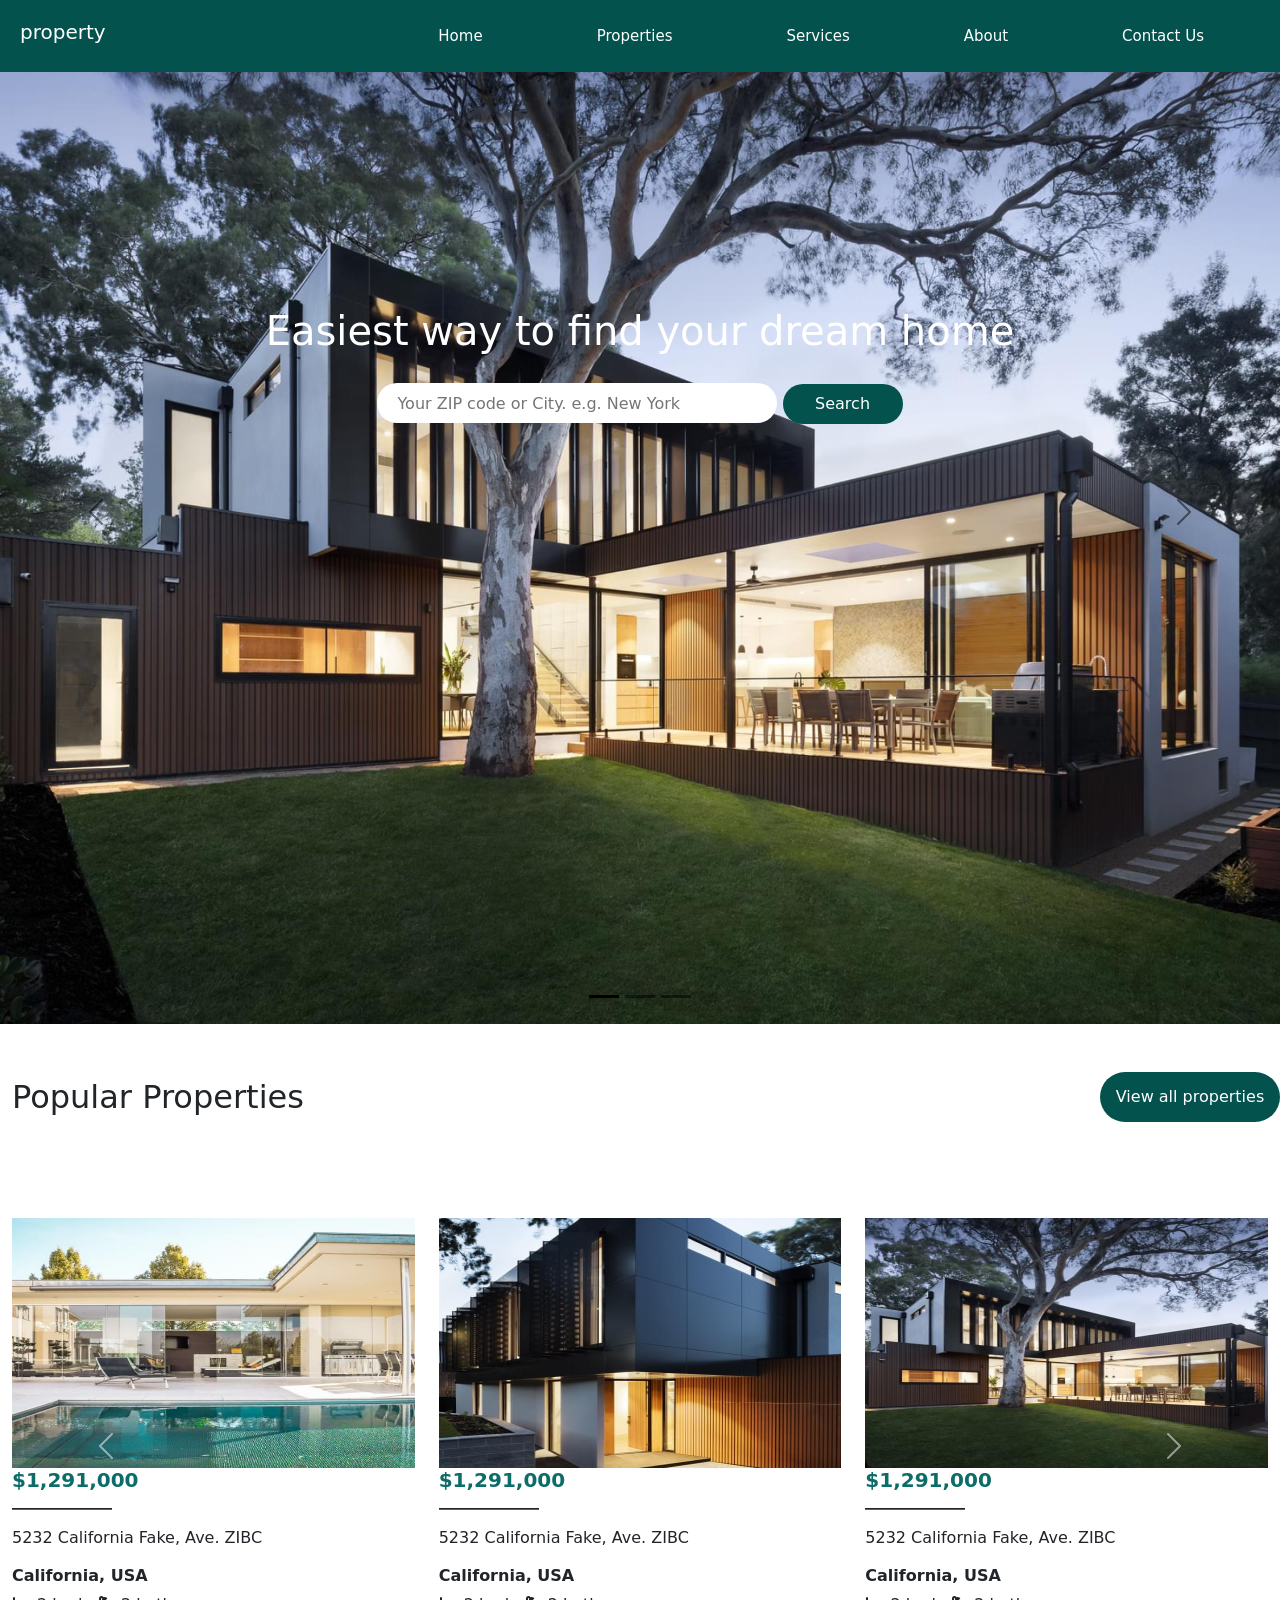
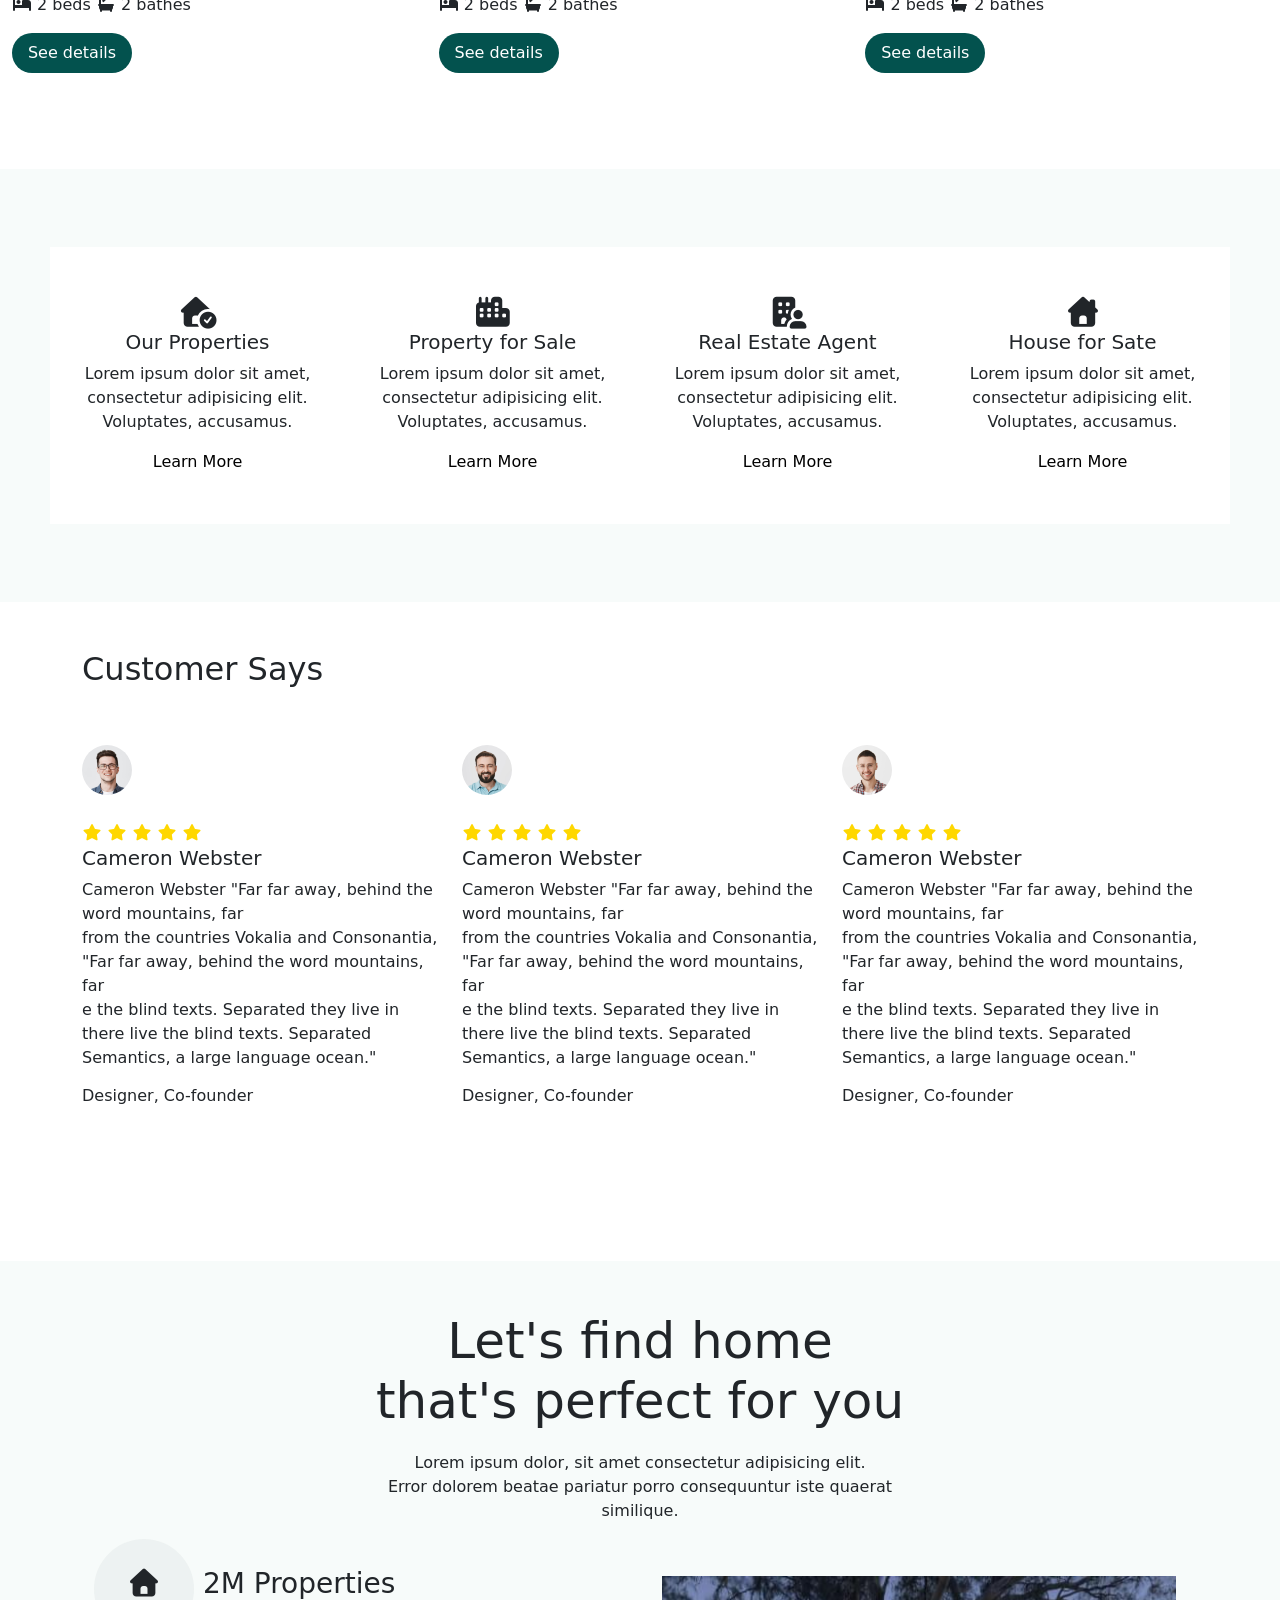
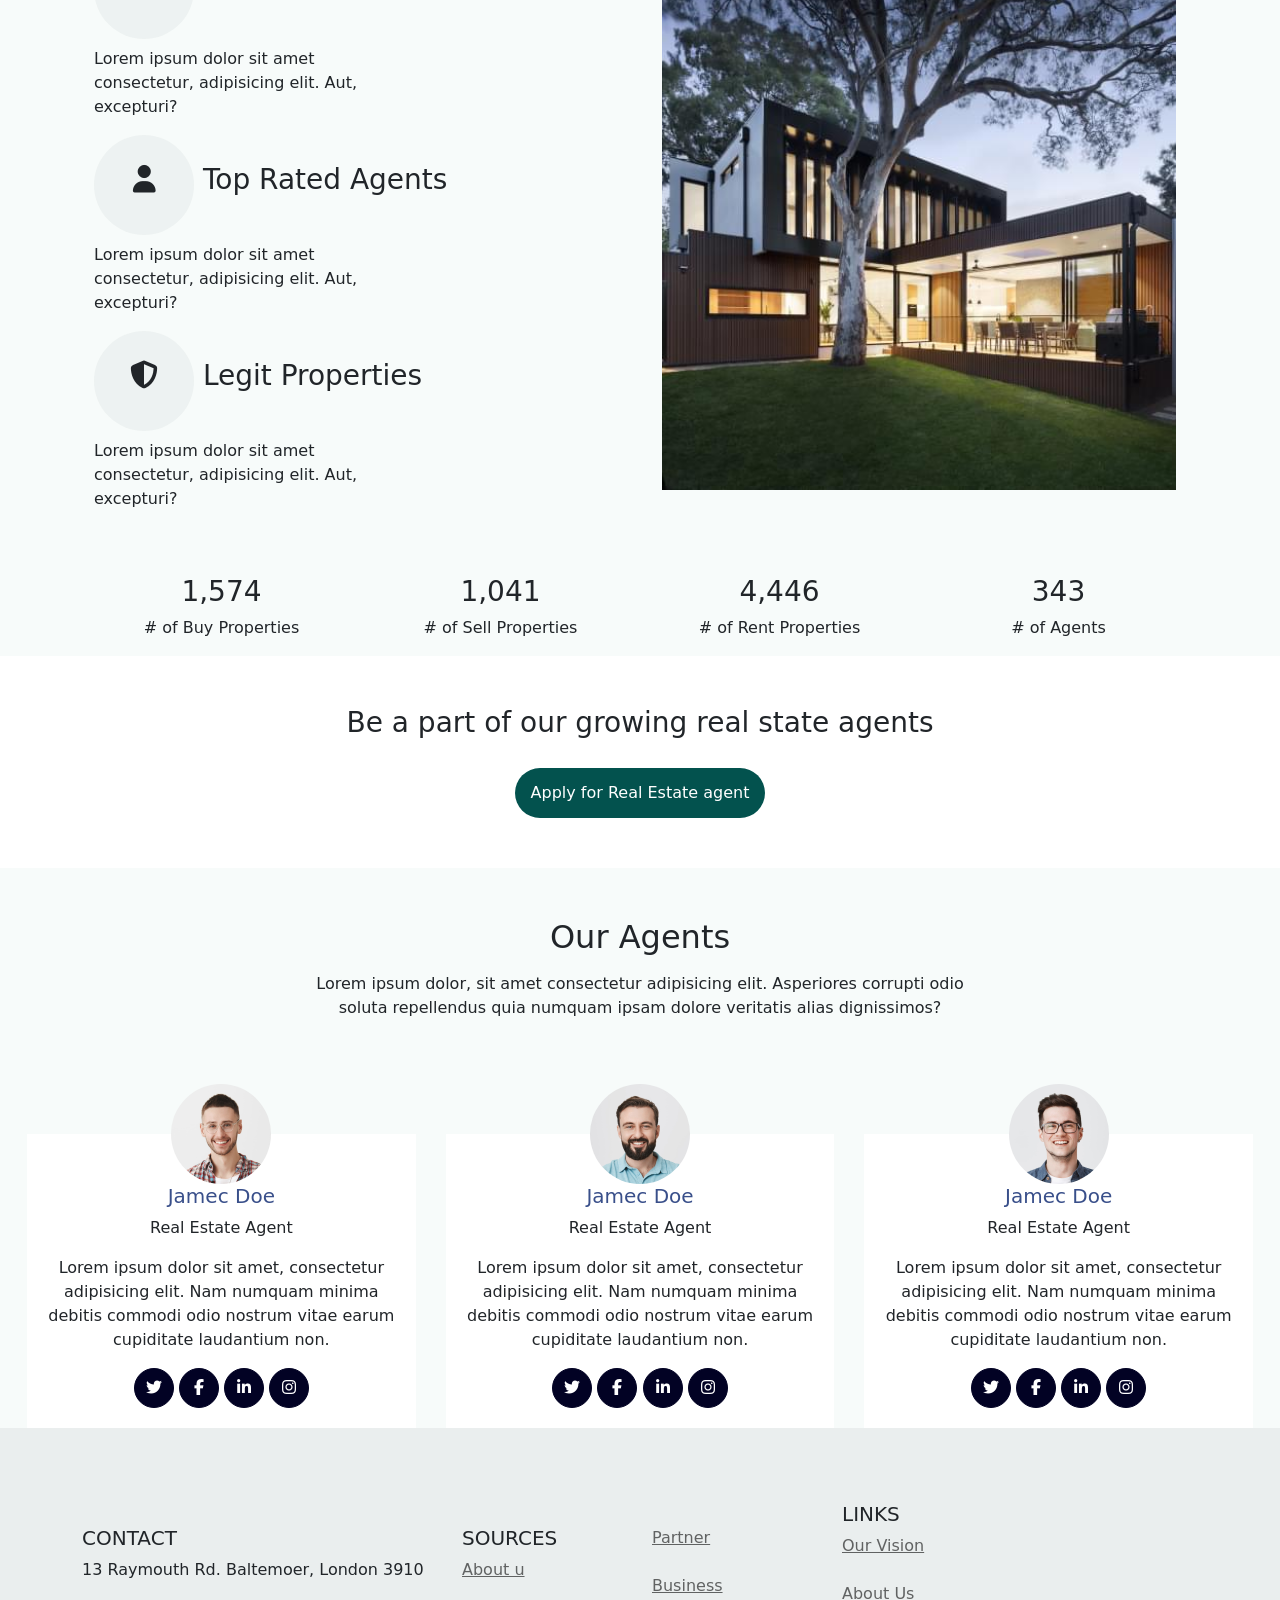
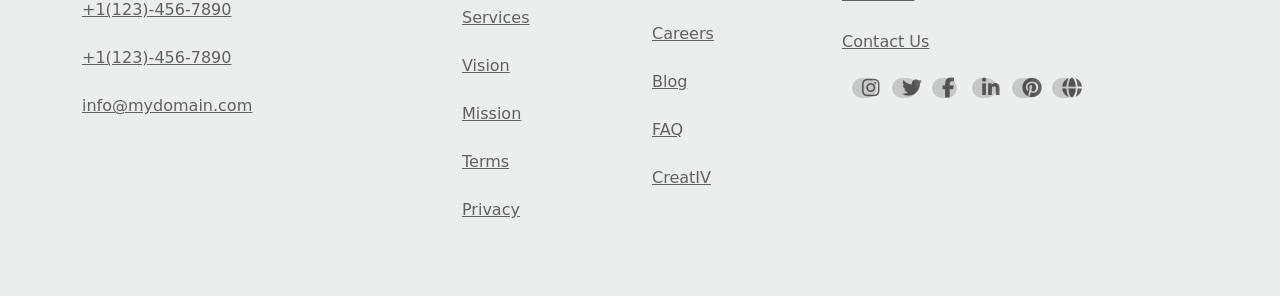
<file: index.html>
<!DOCTYPE html>
<html lang="en">
<head>
<meta charset="UTF-8">
<meta name="viewport" content="width=device-width, initial-scale=1.0">
<title>property</title>
<link href="https://unpkg.com/aos@next/dist/aos.css" rel="stylesheet">
<link rel="stylesheet" href="css/all.css">
<link rel="stylesheet" href="css/bootstrap.css">
<link rel="stylesheet" href="css/style.css">
</head>
<body>


<main>

<header>

   <nav class="navbar navbar-expand-lg fixed-top" >
          
           <h1 class="navbar-brand ">property</h1>

           <button class="navbar-toggler "
           type="button"
           data-bs-toggle="collapse"
           data-bs-target="#navbarnav">
          <span class="navbar-toggler-icon"></span></button>

           <div class="collapse navbar-collapse justify-content-end" id="navbarnav">
             <ul class="navbar-nav">
                <li class="nav-item me-5"><a class="nav-link" href="index.html">Home</a></li>
                <li class="nav-item me-5"><a class="nav-link" href="">Properties</a></li>
                <li class="nav-item me-5"><a class="nav-link" href="">Services</a></li>
                <li class="nav-item me-5"><a class="nav-link" href="about.html">About</a></li>
                <li class="nav-item me-5 "><a class="nav-link" href="contect.html">Contact Us</a></li>
            </ul>
           </div>
        </nav>


    

       
        
       <!-- start slider header home section -->

         
   

        <div class="slider-header">

            <div id="carouselExampleDark" class="carousel carousel-dark slide">
                <div class="carousel-indicators">
                    <button type="button" data-bs-target="#carouselExampleDark" data-bs-slide-to="0" class="active" aria-current="true" aria-label="Slide 1"></button>
                    <button type="button" data-bs-target="#carouselExampleDark" data-bs-slide-to="1" aria-label="Slide 2"></button>
                    <button type="button" data-bs-target="#carouselExampleDark" data-bs-slide-to="2" aria-label="Slide 3"></button>
                </div>
                <div class="carousel-inner">
                    <div class="carousel-item active">
                        <img src="img/hero_bg_3.jpg" class="d-block w-100" alt="...">
                    </div>
                    <div class="carousel-item">
                        <img src="img/hero_bg_2.jpg" class="d-block w-100" alt="...">
                    </div>
                    <div class="carousel-item">
                        <img src="img/hero_bg_1.jpg" class="d-block w-100" alt="...">
                    </div>
                </div>
                <button class="carousel-control-prev" type="button" data-bs-target="#carouselExampleDark" data-bs-slide="prev">
                    <span class="carousel-control-prev-icon" aria-hidden="true"></span>
                    <span class="visually-hidden">Previous</span>
                </button>
                <button class="carousel-control-next" type="button" data-bs-target="#carouselExampleDark" data-bs-slide="next">
                    <span class="carousel-control-next-icon" aria-hidden="true"></span>
                    <span class="visually-hidden">Next</span>
                </button>
            </div>
       <!-- end slider header home section -->

        

        <!-- start text box slider header home section -->
             
             <div class="text-box">
            <h1>Easiest way to find your dream home</h1>
            <input type="text" placeholder="Your ZIP code or City. e.g. New York">
            <button>Search</button>
            </div>

        <!-- end text box slider header home section -->
</div>

</header>






















  <!-- start slider cards section -->

  
  <section class="slider-cards container-fluid">
      
      <div class="text-box-slider-cards row align-items-center justify-content-between">
          <h2 class=" col-6 mb-5 mt-5">Popular Properties</h2>
          <button class=" col-2 mb-5 mt-5">View all properties</button>
      </div>

      
      <div id="carouselExample" class=" carousel slide py-5" data-bs-ride="carousel">
          <div class="carousel-inner">
              <div class="carousel-item active">
                  <div class="row g-4">
                      <div class=" col-md-4 ">
                          <img src="img/img_5.jpg" class="d-block w-100" alt="...">
                          <h5>$1,291,000</h5>
                          <hr>
                          <p>5232 California Fake, Ave. ZIBC</p>
                          <h6>California, USA</h6>
                          <p><i class="fa-solid fa-bed"></i> 2 beds <i class="fa-solid fa-bath"></i> 2 bathes</p>
                          <button class="btn btn-primary">See details</button>
                      </div>
                      <div class=" col-md-4 ">
                          <img src="img/img_7.jpg" class="d-block w-100" alt="...">
                          <h5>$1,291,000</h5>
                          <hr>
                          <p>5232 California Fake, Ave. ZIBC</p>
                          <h6>California, USA</h6>
                          <p><i class="fa-solid fa-bed"></i> 2 beds <i class="fa-solid fa-bath"></i> 2 bathes</p>
                          <button class="btn btn-primary">See details</button>
                      </div>
                      <div class=" col-md-4">
                          <img src="img/img_1.jpg" class="d-block w-100" alt="...">
                          <h5>$1,291,000</h5>
                          <hr>
                          <p>5232 California Fake, Ave. ZIBC</p>
                          <h6>California, USA</h6>
                          <p><i class="fa-solid fa-bed"></i> 2 beds <i class="fa-solid fa-bath"></i> 2 bathes</p>
                          <button class="btn btn-primary">See details</button>
                      </div>
                  </div>
              </div>
              <div class="carousel-item">
                  <div class="row g-4">
                      <div class=" col-md-4 ">
                          <img src="img/img_5.jpg" class="d-block w-100" alt="...">
                          <h5>$1,291,000</h5>
                          <hr>
                          <p>5232 California Fake, Ave. ZIBC</p>
                          <h6>California, USA</h6>
                          <p><i class="fa-solid fa-bed"></i> 2 beds <i class="fa-solid fa-bath"></i> 2 bathes</p>
                          <button class="btn btn-primary">See details</button>
                      </div>
                      <div class=" col-md-4 ">
                          <img src="img/img_7.jpg" class="d-block w-100" alt="...">
                          <h5>$1,291,000</h5>
                          <hr>
                          <p>5232 California Fake, Ave. ZIBC</p>
                          <h6>California, USA</h6>
                          <p><i class="fa-solid fa-bed"></i> 2 beds <i class="fa-solid fa-bath"></i> 2 bathes</p>
                          <button class="btn btn-primary">See details</button>
                      </div>
                      <div class=" col-md-4 ">
                          <img src="img/img_1.jpg" class="d-block w-100" alt="...">
                          <h5>$1,291,000</h5>
                          <hr>
                          <p>5232 California Fake, Ave. ZIBC</p>
                          <h6>California, USA</h6>
                          <p><i class="fa-solid fa-bed"></i> 2 beds <i class="fa-solid fa-bath"></i> 2 bathes</p>
                          <button class="btn btn-primary">See details</button>
                      </div>
                  </div>
              </div>
          </div>
          <button class="carousel-control-prev" type="button" data-bs-target="#carouselExample" data-bs-slide="prev">
              <span class="carousel-control-prev-icon" aria-hidden="true"></span>
              <span class="visually-hidden">Previous</span>
          </button>
          <button class="carousel-control-next" type="button" data-bs-target="#carouselExample" data-bs-slide="next">
              <span class="carousel-control-next-icon" aria-hidden="true"></span>
              <span class="visually-hidden">Next</span>
          </button>
      </div>
  </section>
  <!-- end slider cards section -->



















<!-- start about home section -->

<section class=" about-home-section mt-5">
  
    <div class="container-fluid">
  

<div  class="row justify-content-between textes-about">


  <div class=" col-md-6 col-lg-3 my-5">
   <i class="fa-solid fa-house-circle-check"></i>
   <h5>Our Properties</h5>
   <p>
   Lorem ipsum dolor sit amet,
  consectetur adipisicing elit.
  Voluptates, accusamus.</p>
   <a href="">Learn More</a>
  </div>


   <div class=" col-md-6 col-lg-3 my-5">
   <i class="fa-solid fa-city"></i>
   <h5> Property for Sale</h5>
   <p>
  Lorem ipsum dolor sit amet,
  consectetur adipisicing elit.
  Voluptates, accusamus.
   </p>
   <a href="">Learn More</a>
  </div>

  <div class=" col-md-6 col-lg-3 my-5">
    <i class="fa-solid fa-building-user"></i>
   <h5> Real Estate Agent</h5>
   <p>
  Lorem ipsum dolor sit amet,
  consectetur adipisicing elit.
  Voluptates, accusamus.
   </p>
   <a href="">Learn More</a>
  </div>

  <div class="col-md-6 col-lg-3 my-5">
    <i class="fa-solid fa-house-chimney"></i>
   <h5> House for Sate</h5>
   <p>
  Lorem ipsum dolor sit amet,
  consectetur adipisicing elit.
  Voluptates, accusamus.
   </p>
   <a href="">Learn More</a>
  </div>


</div>


</div>
 



</section>

<!-- start about home section -->





<!-- start customer sayes home section -->

<section class="container customer-says ">

      
<div class="adress-customer-sayes row align-items-center ">
    <h2 class="mt-5">Customer Says</h2>
</div>

<div id="carouselExample2" class="imgs carousel slide py-5" data-bs-ride="carousel">
    <div class="carousel-inner">

        <div class="carousel-item active">
            <div class="row g-4">

                <div class=" col-md-6 col-lg-4 ">
                    <img src="img/person_3-min.jpg"  alt="...">
                    <div>
                        <i class="fa-solid fa-star"></i> <i class="fa-solid fa-star"></i> <i class="fa-solid fa-star"></i> <i class="fa-solid fa-star"></i> <i class="fa-solid fa-star"></i>
                    </div>
                    <h5>Cameron Webster</h5>
                    <p>Cameron Webster
                        "Far far away, behind the word mountains, far <br>
                        from the countries Vokalia and Consonantia, <br>
                        "Far far away, behind the word mountains, far <br>
                        e the blind texts. Separated they live in <br>
                        there live the blind texts. Separated <br>
                        Semantics, a large language ocean."</p>
                    <h6>Designer, Co-founder</h6>
                </div>

                <div class="col-md-6 col-lg-4 ">
                    <img src="img/person_2-min.jpg" alt="...">
                    <div>
                        <i class="fa-solid fa-star"></i> <i class="fa-solid fa-star"></i> <i class="fa-solid fa-star"></i> <i class="fa-solid fa-star"></i> <i class="fa-solid fa-star"></i>
                    </div>
                    <h5>Cameron Webster</h5>
                    <p>Cameron Webster
                        "Far far away, behind the word mountains, far <br>
                        from the countries Vokalia and Consonantia, <br>
                        "Far far away, behind the word mountains, far <br>
                        e the blind texts. Separated they live in <br>
                        there live the blind texts. Separated <br>
                        Semantics, a large language ocean."</p>
                    <h6>Designer, Co-founder</h6>
                </div>

                <div class="col-md-6 col-lg-4 ">
                    <img src="img/person_1-min.jpg"  alt="...">
                    <div>
                        <i class="fa-solid fa-star"></i> <i class="fa-solid fa-star"></i> <i class="fa-solid fa-star"></i> <i class="fa-solid fa-star"></i> <i class="fa-solid fa-star"></i>
                    </div>
                    <h5>Cameron Webster</h5>
                    <p>Cameron Webster
                        "Far far away, behind the word mountains, far <br>
                        from the countries Vokalia and Consonantia, <br>
                        "Far far away, behind the word mountains, far <br>
                        e the blind texts. Separated they live in <br>
                        there live the blind texts. Separated <br>
                        Semantics, a large language ocean."</p>
                    <h6>Designer, Co-founder</h6>
                </div>
            </div>
        </div>

                <div class="carousel-item">
                   <div class="row g-4">

                <div class="col-md-6 col-lg-4 ">
                    <img src="img/person_5-min.jpg" alt="...">
                    <div>
                        <i class="fa-solid fa-star"></i> <i class="fa-solid fa-star"></i> <i class="fa-solid fa-star"></i> <i class="fa-solid fa-star"></i> <i class="fa-solid fa-star"></i>
                    </div>
                    <h5>Cameron Webster</h5>
                    <p>Cameron Webster
                        "Far far away, behind the word mountains, far <br>
                        from the countries Vokalia and Consonantia, <br>
                        "Far far away, behind the word mountains, far <br>
                        e the blind texts. Separated they live in <br>
                        there live the blind texts. Separated <br>
                        Semantics, a large language ocean."</p>
                    <h6>Designer, Co-founder</h6>
                </div>

                <div class="col-md-6 col-lg-4 ">
                    <img src="img/person_6-min.jpg"  alt="...">
                    <div>
                        <i class="fa-solid fa-star"></i> <i class="fa-solid fa-star"></i> <i class="fa-solid fa-star"></i> <i class="fa-solid fa-star"></i> <i class="fa-solid fa-star"></i>
                    </div>
                    <h5>Cameron Webster</h5>
                    <p>Cameron Webster
                        "Far far away, behind the word mountains, far <br>
                        from the countries Vokalia and Consonantia, <br>
                        "Far far away, behind the word mountains, far <br>
                        e the blind texts. Separated they live in <br>
                        there live the blind texts. Separated <br>
                        Semantics, a large language ocean."</p>
                    <h6>Designer, Co-founder</h6>
                </div>

                <div class=" col-md-6 col-lg-4 ">
                    <img src="img/person_4-min.jpg"  alt="...">
                    <div>
                        <i class="fa-solid fa-star"></i> <i class="fa-solid fa-star"></i> <i class="fa-solid fa-star"></i> <i class="fa-solid fa-star"></i> <i class="fa-solid fa-star"></i>
                    </div>
                    <h5>Cameron Webster</h5>
                    <p>Cameron Webster
                        "Far far away, behind the word mountains, far <br>
                        from the countries Vokalia and Consonantia, <br>
                        "Far far away, behind the word mountains, far <br>
                        e the blind texts. Separated they live in <br>
                        there live the blind texts. Separated <br>
                        Semantics, a large language ocean."</p>
                    <h6>Designer, Co-founder</h6>
                </div>

            </div>
        </div>

    </div>

    <button class="carousel-control-prev" type="button" data-bs-target="#carouselExample2" data-bs-slide="prev">
        <span class="carousel-control-prev-icon" aria-hidden="true"></span>
        <span class="visually-hidden">Previous</span>
    </button>
    <button class="carousel-control-next" type="button" data-bs-target="#carouselExample2" data-bs-slide="next">
        <span class="carousel-control-next-icon" aria-hidden="true"></span>
        <span class="visually-hidden">Next</span>
    </button>
</div>

</section>

<!-- end customer sayes home section -->




































<section class="section3">




  <div class="adress">
    <h1>Let's find home <br> that's perfect for you</h1>
<p>Lorem ipsum dolor, sit amet consectetur adipisicing elit. <br>Error dolorem beatae pariatur porro consequuntur iste quaerat <br>similique.</p>
  </div>





  <div class="container">

    <div class="text row align-items-center justify-content-center mx-auto">
    
      <div class="col-12  col-lg-6">
      
<div >
  
  <h3><i class="fa-solid fa-house"></i> 2M Properties</h3>
<p>
Lorem ipsum dolor sit amet <br>consectetur, adipisicing elit. Aut, <br> excepturi?</p></div>

<div>
<h3><i class="fa-solid fa-user"></i> Top Rated Agents</h3>
<p>
Lorem ipsum dolor sit amet <br>consectetur, adipisicing elit. Aut, <br>excepturi?</p>
</div>

<div>
<h3><i class="fa-solid fa-shield-halved"></i> Legit Properties</h3>
<p>
Lorem ipsum dolor sit amet <br>consectetur, adipisicing elit. Aut, <br> excepturi?</p>
</div>
    </div>



    <div class="col-12  col-lg-6">
    <img src="img/img_1.jpg" alt="">
    </div>

  </div>
    


  <div class="numbers container-fluid">
  <div class="row mt-5 text-center">
    <div class="col-12 col-lg-3">
      <h1 class="fs-3 counter" data-target="3298">0</h1>
      <p># of Buy Properties</p>
    </div>

    <div class="col-12 col-lg-3">
      <h1 class="fs-3 counter" data-target="2181">0</h1>
      <p># of Sell Properties</p>
    </div>

    <div class="col-12 col-lg-3">
      <h1 class="fs-3 counter" data-target="9316">0</h1>
      <p># of Rent Properties</p>
    </div>

    <div class="col-12 col-lg-3">
      <h1 class="fs-3 counter" data-target="719">0</h1>
      <p># of Agents</p>
    </div>
  </div>
</div>


 </div>

</section>





































<section class="section4">


  <div>
    <h1 class="fs-3">Be a part of our growing real state agents</h1>
      <button >Apply for Real Estate agent</button>
  </div>





  
</section>





























<section class="section5 container-fluid">

  <div class="Agents-adress ">
    <h1 class="fs-2 mb-3">Our Agents</h1>
    <p>Lorem ipsum dolor, sit amet consectetur adipisicing elit. Asperiores corrupti odio <br>  soluta repellendus quia numquam ipsam dolore veritatis alias dignissimos?</p>
  </div>


   <div class="Agents row justify-content-center mt-5 g-0"> 

  <div class="col-12 col-lg">
   <img src="img/person_1-min.jpg" alt="">
   <div class="lorem">
    <h1>Jamec Doe</h1>
    <p>Real Estate Agent</p>
    <p>Lorem ipsum dolor sit amet, consectetur adipisicing elit. Nam numquam minima debitis commodi odio nostrum vitae earum cupiditate laudantium non.</p>
     <span><i class="fa-brands fa-twitter"></i>
    <i class="fa-brands fa-facebook-f"></i>
  <i class="fa-brands fa-linkedin-in"></i>
<i class="fa-brands fa-instagram"></i></span>
   </div>
  </div>

  <div class="col-12 col-lg">
   <img src="img/person_2-min.jpg" alt="">

   <div class="lorem">
    <h1>Jamec Doe</h1>
    <p>Real Estate Agent</p>
    <p>Lorem ipsum dolor sit amet, consectetur adipisicing elit. Nam numquam minima debitis commodi odio nostrum vitae earum cupiditate laudantium non.</p>
         <span><i class="fa-brands fa-twitter"></i>
    <i class="fa-brands fa-facebook-f"></i>
  <i class="fa-brands fa-linkedin-in"></i>
<i class="fa-brands fa-instagram"></i></span>
   </div>
  </div>

  <div class="col-12 col-lg">
   <img src="img/person_3-min.jpg" alt="">
   <div class="lorem">
    <h1>Jamec Doe</h1>
    <p>Real Estate Agent</p>
    <p>Lorem ipsum dolor sit amet, consectetur adipisicing elit. Nam numquam minima debitis commodi odio nostrum vitae earum cupiditate laudantium non.</p>
        <span><i class="fa-brands fa-twitter"></i>
    <i class="fa-brands fa-facebook-f"></i>
  <i class="fa-brands fa-linkedin-in"></i>
<i class="fa-brands fa-instagram"></i></span>
  </div>
  </div>


  </div>







</section>











<footer>
  
<div class="container">
<div class="row mt-4">
<div class=" col-lg-4 my-4">
<h5>CONTACT</h5>
<p>13 Raymouth Rd. Baltemoer, London 3910</p>
<a href="">+1(123)-456-7890</a><br><br>
<a href="">+1(123)-456-7890</a><br> <br>
<a href="">info@mydomain.com</a>
</div>


<div class=" col-lg-2 my-4">
<h5>SOURCES</h5>
<a href="">About u</a><br> <br>
<a href="">Services</a><br> <br>
<a href="">Vision</a><br> <br>
<a href="">Mission</a><br> <br>
<a href="">Terms</a><br> <br>
<a href="">Privacy</a>
</div>


<div class=" col-lg-2 my-4">
<a href="">Partner</a> <br> <br>
<a href="">Business</a> <br> <br>
<a href="">Careers</a> <br> <br>
<a href="">Blog</a> <br> <br>
<a href="">FAQ</a> <br> <br>
<a href="">CreatIV</a> 
</div>



<div class="col-12 col-lg-4">
<h5>LINKS</h5>
<a href="">Our Vision</a><br> <br>
<a href="">About Us</a><br> <br>
<a href="">Contact Us</a> <br> <br>
  <span class="align-content-between">
   <a href=""> <i class="fa-brands fa-instagram"></i></a>
    <a href=""><i class="fa-brands fa-twitter"></i></a>
    <a href=""><i class="fa-brands fa-facebook-f"></i></a>
    <a href=""><i class="fa-brands fa-linkedin-in"></i></a>
    <a href=""><i class="fa-brands fa-pinterest"></i></a>
    <a href=""><i class="fa-solid fa-globe"></i></a>
</span>
</div>







</div>

</div>









</footer>
    </main>








        


        <script src="js/scripte.js"></script>
        <script src="js/bootstrap.bundle.js"></script>
</body>

</html>
</file>
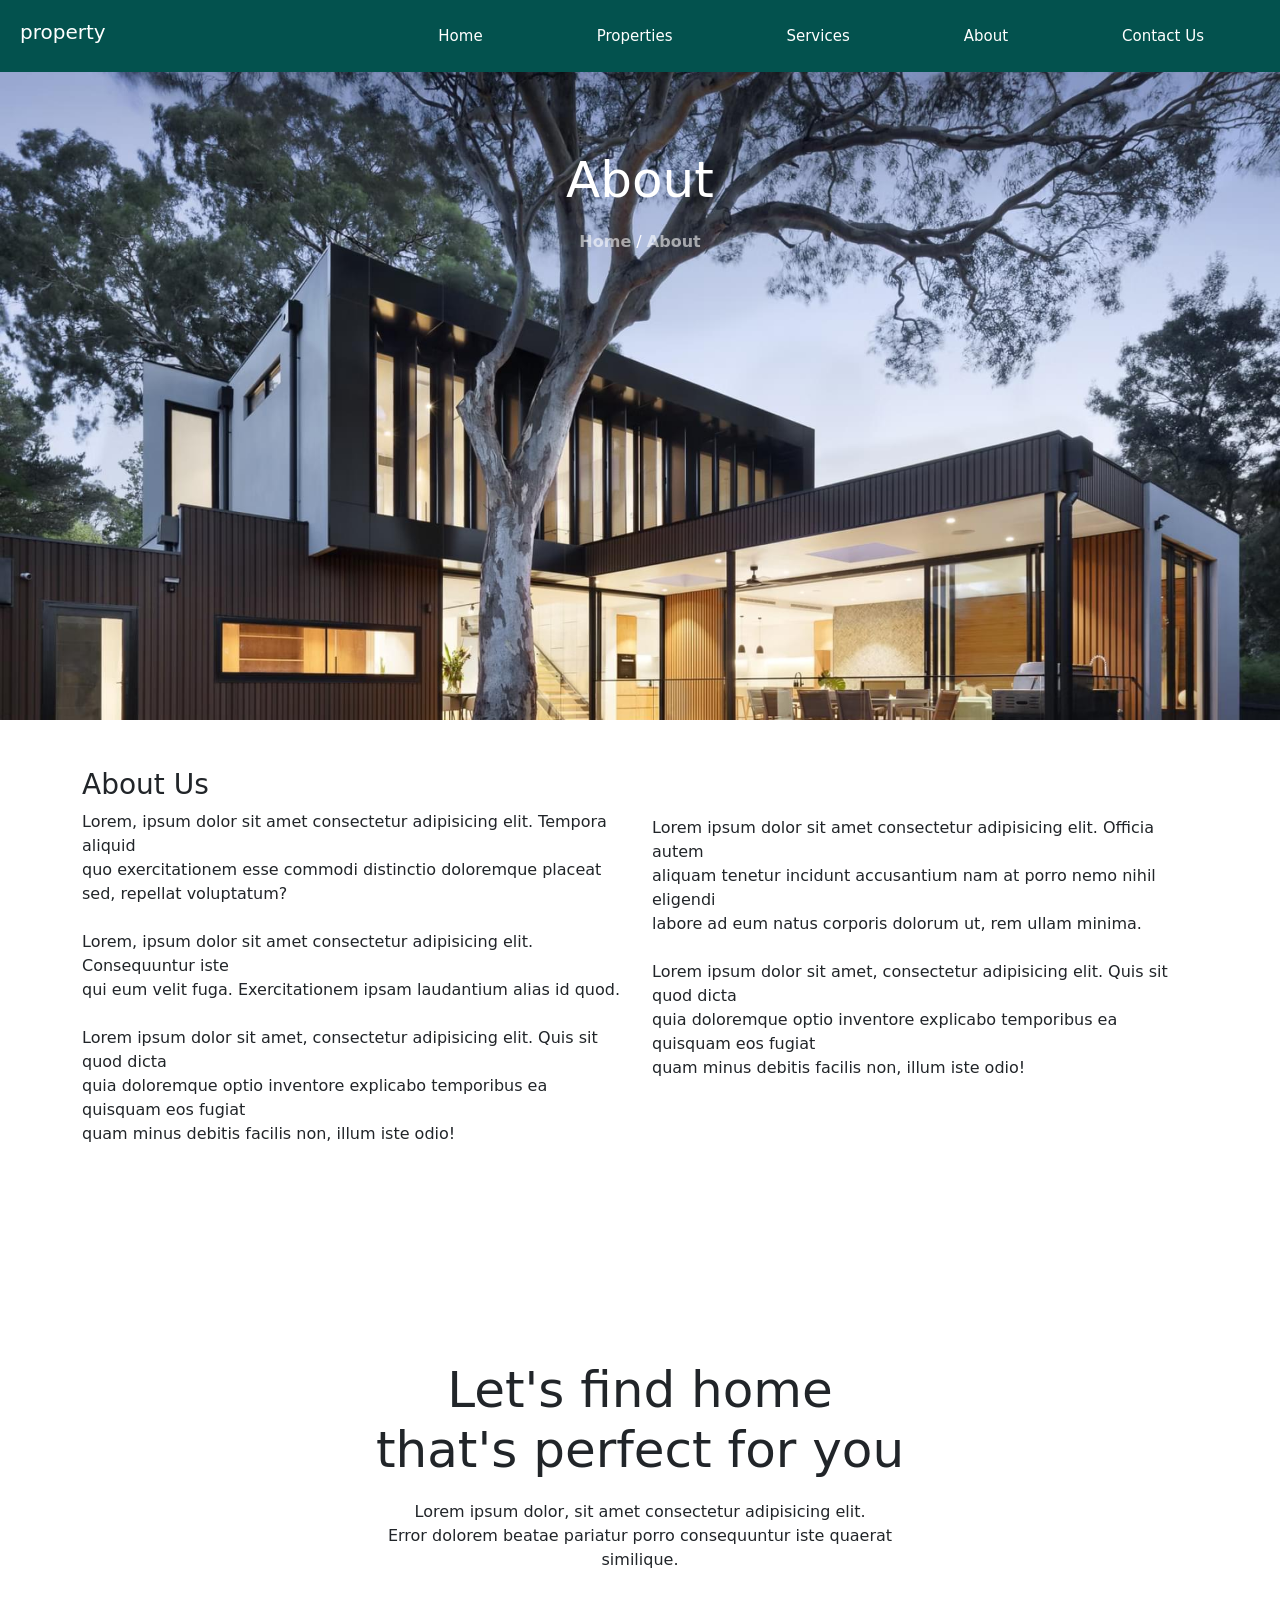
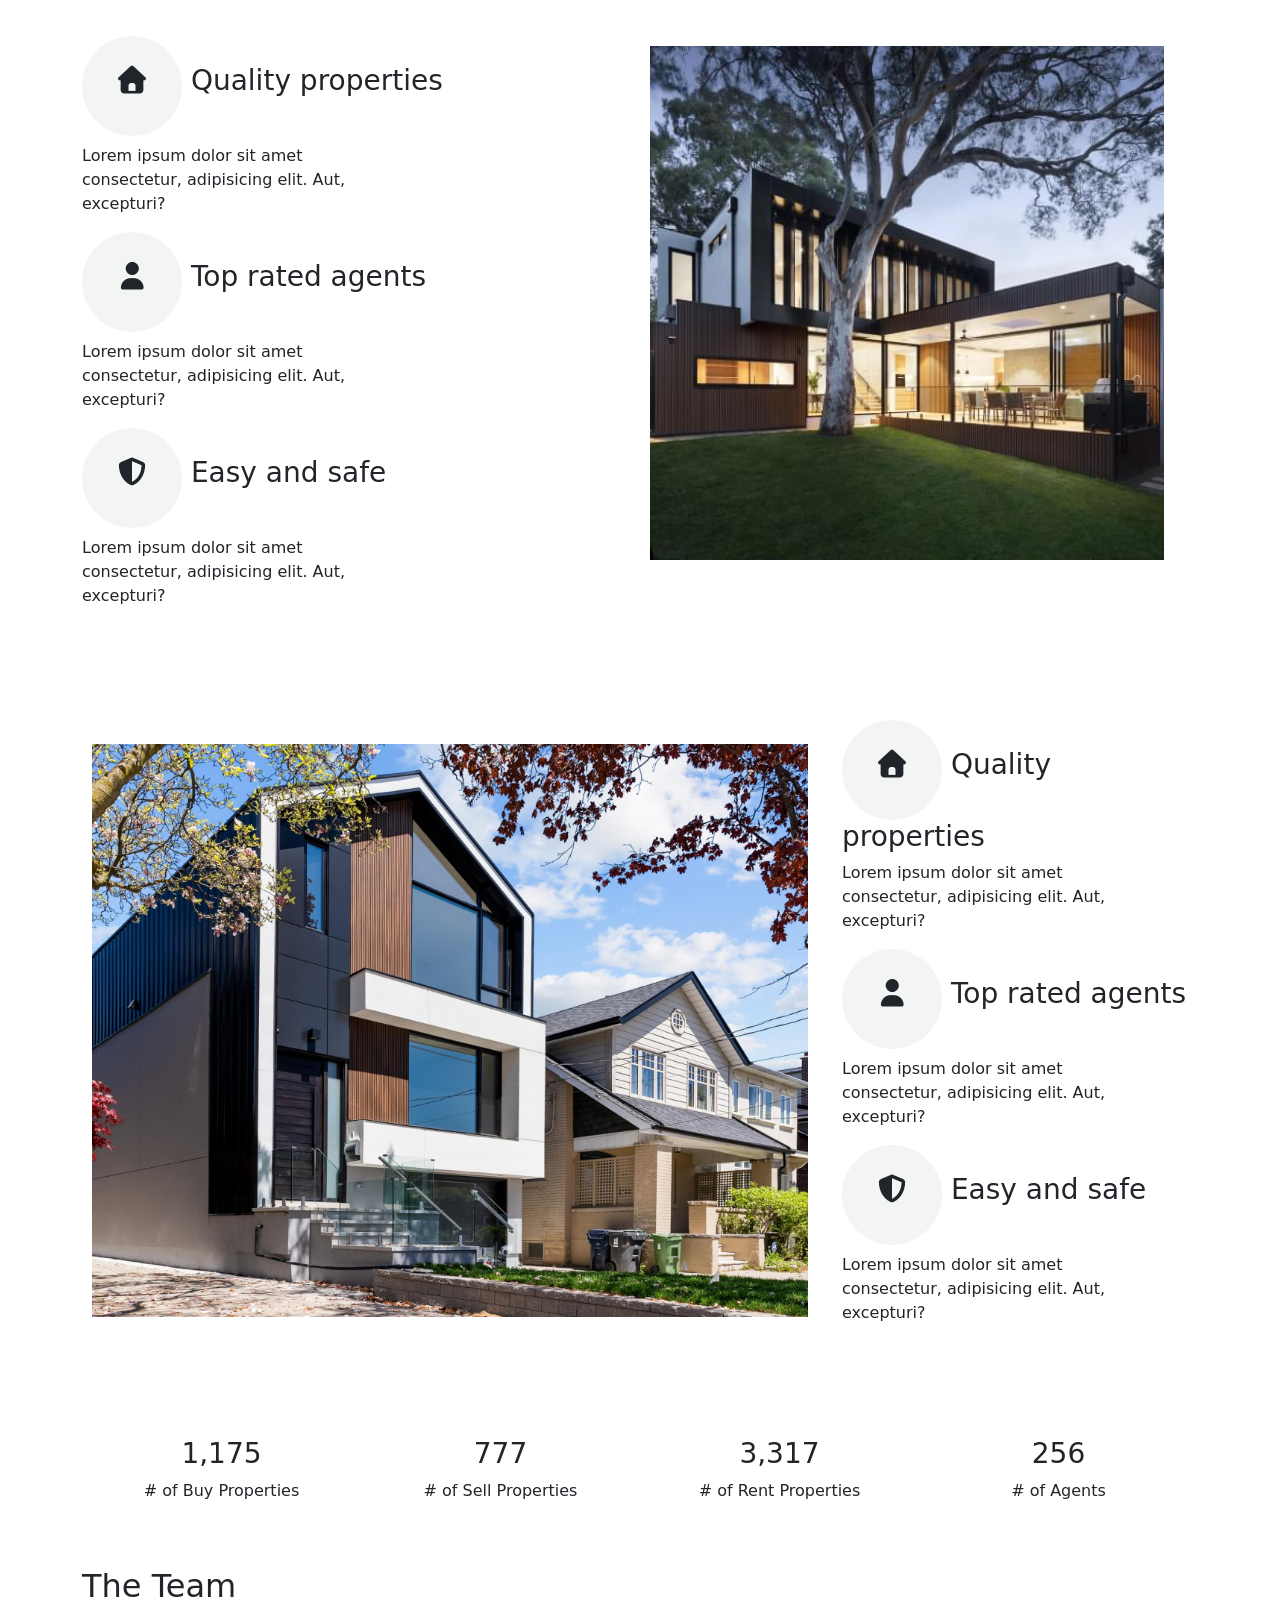
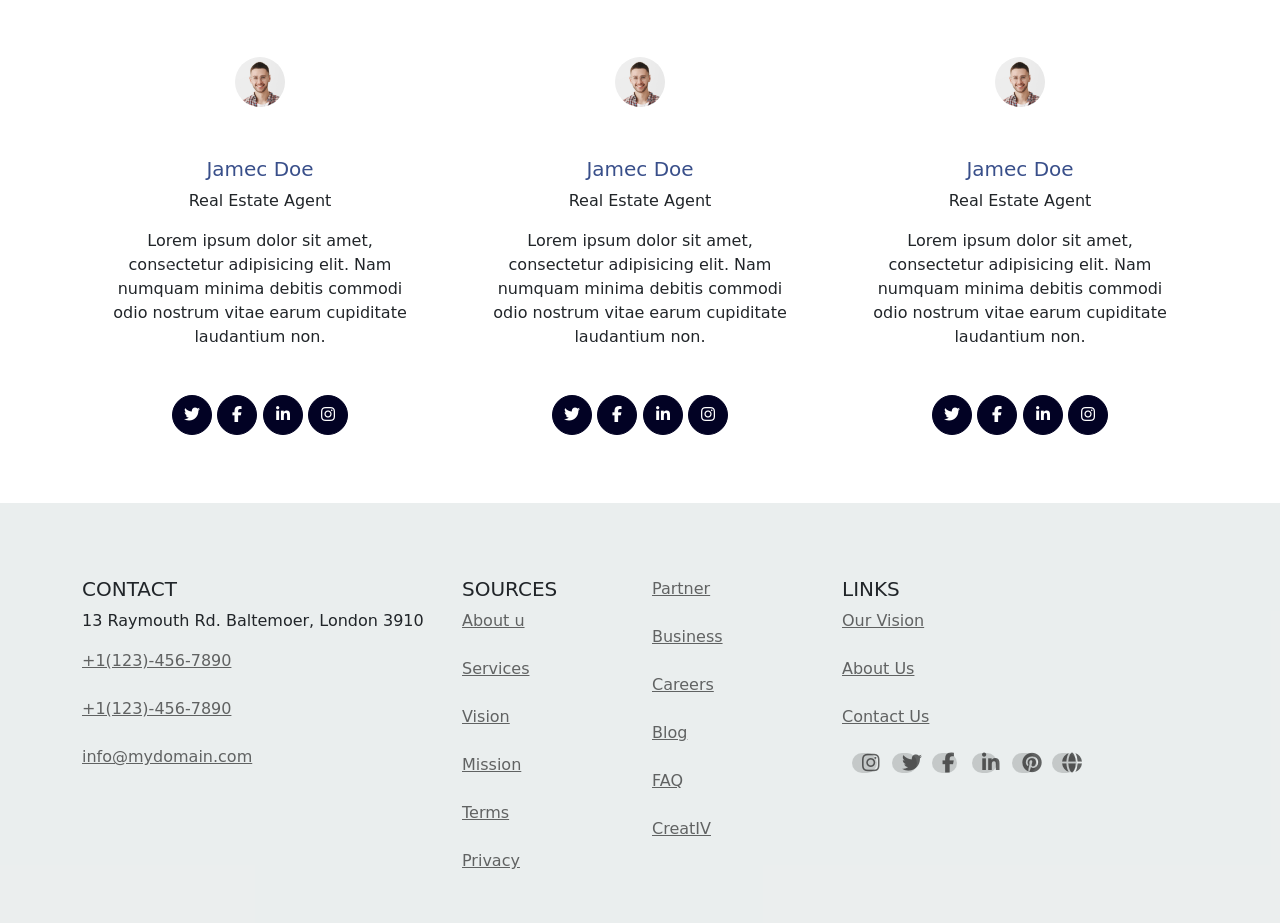
<file: about.html>
<!DOCTYPE html>
<html lang="en">
<head>
    <meta charset="UTF-8">
    <meta name="viewport" content="width=device-width, initial-scale=1.0">
    <title>about</title>
    <link href="https://unpkg.com/aos@next/dist/aos.css" rel="stylesheet">
    <link rel="stylesheet" href="css/all.css">
    <link rel="stylesheet" href="css/bootstrap.css">
     <link rel="stylesheet" href="css/style.css">
</head>
<body>


      
 
       <header class="about">
        <div class="navbar-about ">
         <nav class="navbar navbar-expand-lg fixed-top" >
          
           <h1 class="navbar-brand ">property</h1>

           <button class="navbar-toggler "
           type="button"
           data-bs-toggle="collapse"
           data-bs-target="#navbarnav">
          <span class="navbar-toggler-icon"></span></button>

           <div class="collapse navbar-collapse justify-content-end" id="navbarnav">
             <ul class="navbar-nav">
                <li class="nav-item me-5"><a class="nav-link" href="index.html">Home</a></li>
                <li class="nav-item me-5"><a class="nav-link" href="">Properties</a></li>
                <li class="nav-item me-5"><a class="nav-link" href="">Services</a></li>
                <li class="nav-item me-5"><a class="nav-link" href="about.html">About</a></li>
                <li class="nav-item me-5 "><a class="nav-link" href="contect.html">Contact Us</a></li>
            </ul>
           </div>
        </nav>

        <div class="adress">
         <h1>About</h1>
           <a href="index.html">Home</a> / <a href="about.html">About</a>
        </div>
        </div>

    </header>







    <section class="container">
       <div class="row  justify-content-around py-5">
        <div class="col-12 col-lg-6">
         <h1 class="fs-3">About Us</h1>
        <p>
            Lorem, ipsum dolor sit amet consectetur adipisicing elit. Tempora aliquid <br> quo exercitationem esse commodi distinctio doloremque placeat sed, repellat voluptatum? <br><br>
            Lorem, ipsum dolor sit amet consectetur adipisicing elit. Consequuntur iste <br>qui eum velit fuga. Exercitationem ipsam laudantium alias id quod. <br> <br>
            Lorem ipsum dolor sit amet, consectetur adipisicing elit. Quis sit quod dicta <br> quia doloremque optio inventore explicabo temporibus ea quisquam eos fugiat <br>quam minus debitis facilis non, illum iste odio!
        </p>
       </div>
       <div class="col-12 col-lg-6">
        <br> <br>
        Lorem ipsum dolor sit amet consectetur adipisicing elit. Officia autem <br>aliquam tenetur incidunt accusantium nam at porro nemo nihil eligendi <br> labore ad eum natus corporis dolorum ut, rem ullam minima. <br> <br>
        Lorem ipsum dolor sit amet, consectetur adipisicing elit. Quis sit quod dicta <br> quia doloremque optio inventore explicabo temporibus ea quisquam eos fugiat <br>quam minus debitis facilis non, illum iste odio!
       </div>
       </div>
    </section>

















    <section class="container">
        <div class="row">

          <div class="adress col-12">
    <h1>Let's find home <br> that's
perfect for you</h1>
<p>Lorem ipsum dolor, sit amet consectetur adipisicing elit. <br>Error dolorem beatae pariatur porro consequuntur iste quaerat <br>similique.</p>
  </div>





  <div class="text row mt-5">
    <div class="col-12 col-lg-6">
      
<div>
  
  <h3><i class="fa-solid fa-house"></i> Quality properties</h3>
<p>
Lorem ipsum dolor sit amet <br>consectetur, adipisicing elit. Aut, <br> excepturi?</p></div>

<div>
<h3><i class="fa-solid fa-user"></i> Top rated agents</h3>
<p>
Lorem ipsum dolor sit amet <br>consectetur, adipisicing elit. Aut, <br>excepturi?</p>
</div>

<div>
<h3><i class="fa-solid fa-shield-halved"></i> Easy and safe</h3>
<p>
Lorem ipsum dolor sit amet <br>consectetur, adipisicing elit. Aut, <br> excepturi?</p>
</div>
    </div>



    <div class="col-12 col-lg-6">
    <img src="img/img_1.jpg" alt="">
    </div>
  </div>
        </div>

       
    </section>
















    <section class="container">

 <div class="text row mt-5  align-items-center ">


  <div class="col-12 col-lg-8">
    <img src="img/hero_bg_2.jpg" alt="">
    </div>   

    <div class="col-12 col-lg-4 pb-5 pt-5">
      
<div>
  
  <h3><i class="fa-solid fa-house"></i> Quality properties</h3>
<p>
Lorem ipsum dolor sit amet <br>consectetur, adipisicing elit. Aut, <br> excepturi?</p></div>

<div>
<h3><i class="fa-solid fa-user"></i> Top rated agents</h3>
<p>
Lorem ipsum dolor sit amet <br>consectetur, adipisicing elit. Aut, <br>excepturi?</p>
</div>

<div>
<h3><i class="fa-solid fa-shield-halved"></i> Easy and safe</h3>
<p>
Lorem ipsum dolor sit amet <br>consectetur, adipisicing elit. Aut, <br> excepturi?</p>
</div>
    </div>

  </div>
        


        

</section>
















<section class="container">

 <div class="numbers container-fluid">
  <div class="row mt-5 text-center">
    <div class="col-12 col-lg-3">
      <h1 class="fs-3 counter" data-target="3298">0</h1>
      <p># of Buy Properties</p>
    </div>

    <div class="col-12 col-lg-3">
      <h1 class="fs-3 counter" data-target="2181">0</h1>
      <p># of Sell Properties</p>
    </div>

    <div class="col-12 col-lg-3">
      <h1 class="fs-3 counter" data-target="9316">0</h1>
      <p># of Rent Properties</p>
    </div>

    <div class="col-12 col-lg-3">
      <h1 class="fs-3 counter" data-target="719">0</h1>
      <p># of Agents</p>
    </div>
  </div>
</div>

   
</section>










<section class="container">

      
<div class=" row align-items-center ">
    <h2 class="col-12 col-lg-6 mb-1 mt-5">The Team</h2>
</div>

<div id="carouselExample2" class="imgs carousel slide py-5" data-bs-ride="carousel">
    <div class="carousel-inner">

        <div class="carousel-item active">
            <div class="row g-4">

                <div class="col-12 col-md-6 col-lg-4 text-center">
                    <img src="img/person_1-min.jpg" alt="">
   <div class="lorem">
    <h1>Jamec Doe</h1>
    <p>Real Estate Agent</p>
    <p>Lorem ipsum dolor sit amet, consectetur adipisicing elit. Nam numquam minima debitis commodi odio nostrum vitae earum cupiditate laudantium non.</p>
     <span><i class="fa-brands fa-twitter"></i>
    <i class="fa-brands fa-facebook-f"></i>
  <i class="fa-brands fa-linkedin-in"></i>
<i class="fa-brands fa-instagram"></i></span>
   </div>
                </div>

                <div class="col-12 col-md-6 col-lg-4 text-center">
                    <img src="img/person_1-min.jpg" alt="">
   <div class="lorem">
    <h1>Jamec Doe</h1>
    <p>Real Estate Agent</p>
    <p>Lorem ipsum dolor sit amet, consectetur adipisicing elit. Nam numquam minima debitis commodi odio nostrum vitae earum cupiditate laudantium non.</p>
     <span><i class="fa-brands fa-twitter"></i>
    <i class="fa-brands fa-facebook-f"></i>
  <i class="fa-brands fa-linkedin-in"></i>
<i class="fa-brands fa-instagram"></i></span>
   </div>
                </div>

                <div class="col-12 col-md-6 col-lg-4 text-center">
                    <img src="img/person_1-min.jpg" alt="">
   <div class="lorem">
    <h1>Jamec Doe</h1>
    <p>Real Estate Agent</p>
    <p>Lorem ipsum dolor sit amet, consectetur adipisicing elit. Nam numquam minima debitis commodi odio nostrum vitae earum cupiditate laudantium non.</p>
     <span><i class="fa-brands fa-twitter"></i>
    <i class="fa-brands fa-facebook-f"></i>
  <i class="fa-brands fa-linkedin-in"></i>
<i class="fa-brands fa-instagram"></i></span>
   </div>
                </div>
            </div>
        </div>

                <div class="carousel-item">
                   <div class="row g-4">

                <div class="col-12 col-md-6 col-lg-4 text-center">
                    
                   <img src="img/person_1-min.jpg" alt="">
   <div class="lorem">
    <h1>Jamec Doe</h1>
    <p>Real Estate Agent</p>
    <p>Lorem ipsum dolor sit amet, consectetur adipisicing elit. Nam numquam minima debitis commodi odio nostrum vitae earum cupiditate laudantium non.</p>
     <span><i class="fa-brands fa-twitter"></i>
    <i class="fa-brands fa-facebook-f"></i>
  <i class="fa-brands fa-linkedin-in"></i>
<i class="fa-brands fa-instagram"></i></span>
   </div>
                </div>

                <div class="col-12 col-md-6 col-lg-4 text-center">
                     <img src="img/person_1-min.jpg" alt="">
   <div class="lorem">
    <h1>Jamec Doe</h1>
    <p>Real Estate Agent</p>
    <p>Lorem ipsum dolor sit amet, consectetur adipisicing elit. Nam numquam minima debitis commodi odio nostrum vitae earum cupiditate laudantium non.</p>
     <span><i class="fa-brands fa-twitter"></i>
    <i class="fa-brands fa-facebook-f"></i>
  <i class="fa-brands fa-linkedin-in"></i>
<i class="fa-brands fa-instagram"></i></span>
   </div>
                </div>

                <div class="col-12 col-md-6 col-lg-4 text-center">
                    <img src="img/person_1-min.jpg" alt="">
   <div class="lorem">
    <h1>Jamec Doe</h1>
    <p>Real Estate Agent</p>
    <p>Lorem ipsum dolor sit amet, consectetur adipisicing elit. Nam numquam minima debitis commodi odio nostrum vitae earum cupiditate laudantium non.</p>
     <span><i class="fa-brands fa-twitter"></i>
    <i class="fa-brands fa-facebook-f"></i>
  <i class="fa-brands fa-linkedin-in"></i>
<i class="fa-brands fa-instagram"></i></span>
   </div>
                    

            </div>
        </div>

    </div>

    <button class="carousel-control-prev" type="button" data-bs-target="#carouselExample2" data-bs-slide="prev">
        <span class="carousel-control-prev-icon" aria-hidden="true"></span>
        <span class="visually-hidden">Previous</span>
    </button>
    <button class="carousel-control-next" type="button" data-bs-target="#carouselExample2" data-bs-slide="next">
        <span class="carousel-control-next-icon" aria-hidden="true"></span>
        <span class="visually-hidden">Next</span>
    </button>
</div>







</section>











<footer>
  
<div class="container">
<div class="row mt-4">
<div class="col-12 col-lg-4">
<h5>CONTACT</h5>
<p>13 Raymouth Rd. Baltemoer, London 3910</p>
<a href="">+1(123)-456-7890</a><br><br>
<a href="">+1(123)-456-7890</a><br> <br>
<a href="">info@mydomain.com</a>
</div>


<div class="col-12 col-lg-2">
<h5>SOURCES</h5>
<a href="">About u</a><br> <br>
<a href="">Services</a><br> <br>
<a href="">Vision</a><br> <br>
<a href="">Mission</a><br> <br>
<a href="">Terms</a><br> <br>
<a href="">Privacy</a>
</div>


<div class="col-12 col-lg-2">
<a href="">Partner</a> <br> <br>
<a href="">Business</a> <br> <br>
<a href="">Careers</a> <br> <br>
<a href="">Blog</a> <br> <br>
<a href="">FAQ</a> <br> <br>
<a href="">CreatIV</a> 
</div>



<div class="col-12 col-lg-4">
<h5>LINKS</h5>
<a href="">Our Vision</a><br> <br>
<a href="">About Us</a><br> <br>
<a href="">Contact Us</a> <br> <br>
  <span class="align-content-between">
   <a href=""> <i class="fa-brands fa-instagram"></i></a>
    <a href=""><i class="fa-brands fa-twitter"></i></a>
    <a href=""><i class="fa-brands fa-facebook-f"></i></a>
    <a href=""><i class="fa-brands fa-linkedin-in"></i></a>
    <a href=""><i class="fa-brands fa-pinterest"></i></a>
    <a href=""><i class="fa-solid fa-globe"></i></a>
</span>
</div>







</div>

</div>









</footer>
    

 

    <script src="js/scripte.js"></script>
    <script src="js/bootstrap.bundle.js"></script>
</body>
</html>
</file>
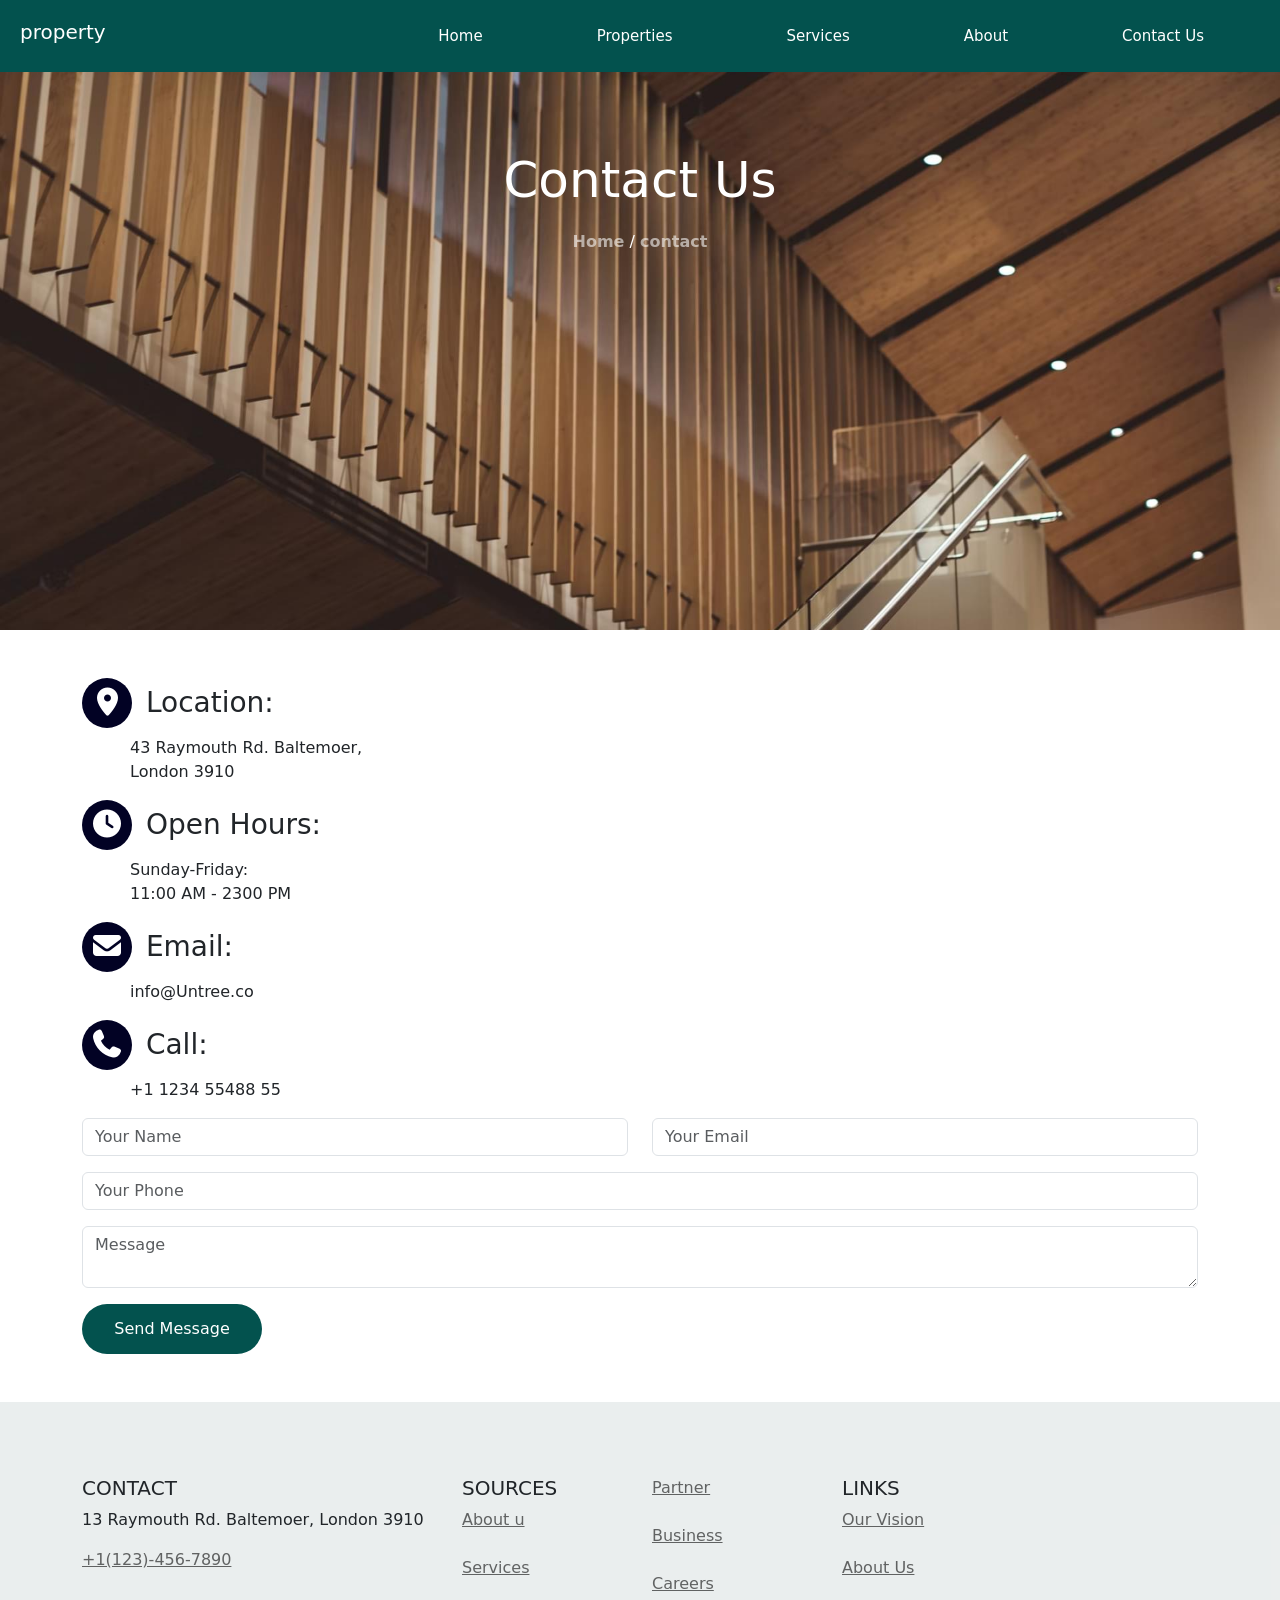
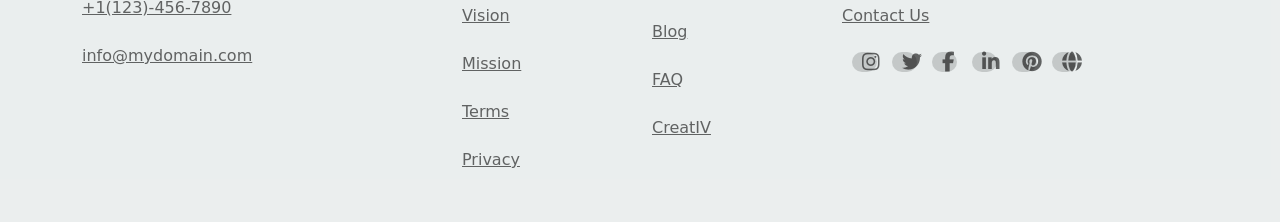
<file: contect.html>
<!DOCTYPE html>
<html lang="en">
<head>
  <meta charset="UTF-8">
  <meta name="viewport" content="width=device-width, initial-scale=1.0">
  <title>Document</title>
  <title>Contact Us</title>
  <link rel="stylesheet" href="css/all.css">
  <link rel="stylesheet" href="css/bootstrap.css">
  <link rel="stylesheet" href="css/style.css">
</head>
<body>
  <header class="contact">
    <div class="navbar-about ">
         <nav class="navbar navbar-expand-lg fixed-top" >
          
           <h1 class="navbar-brand ">property</h1>

           <button class="navbar-toggler "
           type="button"
           data-bs-toggle="collapse"
           data-bs-target="#navbarnav">
          <span class="navbar-toggler-icon"></span></button>

           <div class="collapse navbar-collapse justify-content-end" id="navbarnav">
             <ul class="navbar-nav">
                <li class="nav-item me-5"><a class="nav-link" href="index.html">Home</a></li>
                <li class="nav-item me-5"><a class="nav-link" href="">Properties</a></li>
                <li class="nav-item me-5"><a class="nav-link" href="">Services</a></li>
                <li class="nav-item me-5"><a class="nav-link" href="about.html">About</a></li>
                <li class="nav-item me-5 "><a class="nav-link" href="contect.html">Contact Us</a></li>
            </ul>
           </div>
        </nav>

        <div class="adress">
         <h1>Contact Us</h1>
           <a href="index.html">Home</a> / <a href="contect.html">contact </a>
        </div>
        </div>
  </header>


  <section class="container form-contact">
<div class="row mt-5">
  <div class="col-12">
  
  <h3><i class="fa-solid fa-location-dot"></i> Location:</h3>
    <p class="mx-5">43 Raymouth Rd. Baltemoer,
 <br>London 3910</p></div>

<div class="col-12">
<h3><i class="fa-solid fa-clock"></i> Open Hours:</h3>
<p class="mx-5">
Sunday-Friday:
<br>11:00 AM - 2300 PM</p>
</div>

<div class="col-12">
<h3><i class="fa-solid fa-envelope"></i> Email:</h3>
<p class="mx-5">
info@Untree.co</p>
</div>
  <div class="col-12">
    <h3><i class="fa-solid fa-phone"></i> Call:</h3>
<p class="mx-5">
+1 1234 55488 55</p>
  </div>


  <div class="col-12 col-lg-6">
    <input class="form-control" type="text" placeholder="Your Name">
  </div>
  <div class="col-12 col-lg-6">
    <input class="form-control" type="text" placeholder="Your Email">
  </div>
  <div class="col-12 mt-3">
    <input class="form-control" type="text" placeholder="Your Phone">
  </div>
  <div class="col-12 mt-3">
   <textarea name="" id=""  class="resizable form-control" type="text" placeholder="Message"></textarea>
  </div>
  <div class="col mt-3 mb-5">
    <button class="btn-form">Send Message</button>
  </div>
</div>












  </section>





























  <footer>
  
<div class="container">
<div class="row mt-4">
<div class="col-12 col-lg-4">
<h5>CONTACT</h5>
<p>13 Raymouth Rd. Baltemoer, London 3910</p>
<a href="">+1(123)-456-7890</a><br><br>
<a href="">+1(123)-456-7890</a><br> <br>
<a href="">info@mydomain.com</a>
</div>


<div class="col-12 col-lg-2">
<h5>SOURCES</h5>
<a href="">About u</a><br> <br>
<a href="">Services</a><br> <br>
<a href="">Vision</a><br> <br>
<a href="">Mission</a><br> <br>
<a href="">Terms</a><br> <br>
<a href="">Privacy</a>
</div>


<div class="col-12 col-lg-2">
<a href="">Partner</a> <br> <br>
<a href="">Business</a> <br> <br>
<a href="">Careers</a> <br> <br>
<a href="">Blog</a> <br> <br>
<a href="">FAQ</a> <br> <br>
<a href="">CreatIV</a> 
</div>



<div class="col-12 col-lg-4">
<h5>LINKS</h5>
<a href="">Our Vision</a><br> <br>
<a href="">About Us</a><br> <br>
<a href="">Contact Us</a> <br> <br>
  <span class="align-content-between">
   <a href=""> <i class="fa-brands fa-instagram"></i></a>
    <a href=""><i class="fa-brands fa-twitter"></i></a>
    <a href=""><i class="fa-brands fa-facebook-f"></i></a>
    <a href=""><i class="fa-brands fa-linkedin-in"></i></a>
    <a href=""><i class="fa-brands fa-pinterest"></i></a>
    <a href=""><i class="fa-solid fa-globe"></i></a>
</span>
</div>







</div>

</div>









</footer>
    




  <script src="js/scripte.js"></script>
<script src="js/bootstrap.bundle.js"></script>
</body>
</html>
</file>
<file: css/style.css>
* {
    margin: 0;
    padding: 0;
    box-sizing: border-box;
}



/* start nav home section */

 nav { background-color: rgb(3, 82, 78);
    font-size: 15px;
}

 .navbar-home {
    
    position: absolute;
    top: 0;
    left: 0;
    width: 100%;
    
    color: white;
    text-align: center;
}

/* end nav home section */

.slider-header{
    position: relative;
  
}



/* start text box slider header home section */

.text-box {
    position: absolute;
    top: 30%;
    left: 50%;
    transform: translateX(-50%);
    text-align: center;
    width: 90%;
}

.text-box h1 {
    font-size: 40px;
    color: white;
}

.text-box input,
.text-box button {
    margin-top: 20px;
}

.text-box input {
    width: 80%;
    max-width: 400px;
    height: 40px;
    border-radius: 80px;
    border: none;
    padding-left: 20px;
}

.text-box button {
    width: 120px;
    height: 40px;
    border-radius: 80px;
    border: none;
    background-color: rgb(3, 82, 78);
    color: white;
}


@media (max-width:878px){
    .text-box h1{
        font-size:1.5rem ;
    }
    .text-box{
        width: 95%;
    }
    .text-box input{
        width: 250px;
        font-size: 14px;
    }
    .text-box button{
         width: 150px;
        font-size: 14px;
    }
}

@media(max-width:590px){
    .text-box h1{
        font-size:15px ;
    }

    .text-box input{
        width: 150px;
        height: 20px;
        font-size: 6px;
    }
    .text-box button{
         width: 50px;
         height: 20px;
        font-size: 6px;
    }

}


/* end text box slider header home section */


.cards img {
    width: 100%;
    height: auto;
}

.textes .col-12 {
    text-align: center;
    background-color: white;
    padding: 30px 10px;
    margin: 10px 0;
}

.textes i {
    font-size: 2rem;
}

.Agents img {
    width: 150px;
    height: 150px;
    border-radius: 50%;
}

footer {
    background-color: #f1f1f1;
}









/* start slider cards home section  */


.text-box-slider-cards button {
    width: 180px;
    height: 50px;

    border: none;
    border-radius: 80px;
    background-color: rgb(3, 82, 78);
    color: white;
}

.slider-cards img {
    height: 250px;
}


.slider-cards hr {
    width: 100px;
    font-size: 10px;
    height: 2px;
    background-color: rgb(24, 128, 121);
    opacity: 1;
}

.slider-cards h5 {
    font-weight: bold;
    color: rgb(12, 109, 104);
}

.slider-cards h6 {
    font-weight: 700;
}

.slider-cards .btn-primary {
    width: 120px;
    height: 40px;
    background-color: rgb(3, 82, 78);
    color: white;
    border: none;
    border-radius: 80px;
}

/* end slider cards home section  */











.lorem h1{
    font-size:20px;
    color: rgb(57, 79, 138) ;
}



/* start about home section */

.about-home-section {
    background-color: rgba(245, 250, 249, 0.795);

}

.textes-about {
    padding: 30px 50px;
}

.textes-about div {
    text-align: center;
    background-color: white;
    padding: 50px 0;

}


.textes-about i {
    font-size: 30px;
}

.textes-about a {
    color: black;
    text-decoration: none;
    font-weight: 500;
}
.textes-about  :hover{
  opacity: 1;
  transform: scale(1.1);
}

.textes-about div a::after {
  content: '';
  position: absolute;
  width: 0;
  height: 2px;
  bottom: 50px;
  left: 60px;
  background-color: #000; 
  transition: width 0.3s ease;
}

.textes-about a:hover::after {
  width: 50%;
}


@media(max-width:550px){
    .text-box-slider-cards button{
        width: 110px;
        height: 40px;
        font-size: 10px;
    }
    .text-box-slider-cards h2{
        font-size: 15px;
    }
}
/* end about home section */




























/* start customer sayes home section */

.imgs img {
    width: 50px;
    height: 50px;
    object-fit: cover;
    border: none;
    border-radius: 50%;
    margin: 0 auto;
}


.imgs i {
    color: gold;
    margin-top: 30px;
}

/* end customer sayes home section */























.adress {
    text-align: center;
    margin-top: 100px;
    padding-top: 50px;

}


.text img {
    width: 100%;
    padding: 10px;
}

.text h3 i {
    padding: 30px;
    border: none;
    background-color: rgba(209, 216, 216, 0.253);
    width: 100px;
    height: 100px;
    border-radius: 100px;
}

.text i:hover {
    border: solid 1px;
}

.section3 {
    background-color: rgba(245, 250, 249, 0.795);
}



































.section4 div {
    text-align: center;
    margin-top: 50px;
}

.section4 div button {
    margin-top: 20px;
    width: 250px;
    height: 50px;
    border: none;
    border-radius: 100px;
    background-color: rgb(3, 82, 78);
    color: white;
}












.section5 {
    background-color: rgba(245, 250, 249, 0.795);
}

.Agents-adress {
    text-align: center;
    margin-top: 50px;
    padding: 50px 0;
}

.Agents {
    display: flex;
    text-align: center;
    justify-content: space-around;
    gap: 30px;
    padding: 0 15px;
    position: relative;
}

.section5 img {
    width: 100px;
    height: 100px;
    border-radius: 50px;
    position: absolute;

    transform: translateX(-50%);
    top: -50px;
    z-index: 2;
}

.lorem {
    background-color: white;
    padding-top: 50px;
    padding-bottom: 20px;
    padding-left: 20px;
    padding-right: 20px;
    position: relative;
}

.lorem span i {
    background-color: rgb(2, 2, 36);
    color: white;
    width: 40px;
    height: 40px;
    border: solid 1px rgb(2, 2, 36);
    border-radius: 20px;
    padding-top: 10px;
}

.lorem span i:hover {
    background-color: white;
    color: rgb(2, 2, 36);
}











footer {
    background-color: rgba(226, 231, 231, 0.705);
    width: 100%;
    object-fit: cover;
    padding: 50px 0;
}

footer a {
    color: rgba(0, 0, 0, 0.589);
}

footer span i {
    background-color: rgba(149, 153, 153, 0.438);
    font-size: 20px;
    border: none;
    border-radius: 20px;
    padding: 0 10px;
    height: 20px;
    margin-left: 10px;
}


footer span i:hover {
    background-color: white;
    color: rgb(2, 2, 36);
    border: solid 1px rgb(2, 2, 36);
}

footer a:hover {
    color: rgb(2, 2, 36);
}














































































.about {
    background-image: url(../img/hero_bg_3.jpg);
    width: 100%;
    height: 80vh;
       background-size: cover;
       background-position: top ;
}



.navbar-about {
    position: absolute;
    top: 0;
    left: 0;
    width: 100%;
    color: white;
    text-align: center;

}

.navbar-brand {
    font-size: 20px;
    color: white;
}

.fixed-top {
    padding: 15px 20px;
}

.navbar-nav li a {
    color: white;
    margin-left: 50px;
}

.navbar-about nav {
   
    font-size: 15px;
    background-color: rgb(3, 82, 78);

}

.navbar-about ul li a {
    text-decoration: none;
    color: white;
}

.adress h1 {
    font-size: 50px;
    margin-bottom: 20px;
}

.adress a {
    color: rgba(255, 255, 255, 0.568);
    font-weight: 700;
    text-decoration: none;

}

.adress a:hover {
    color: white;
}


.cards-about img {
    width: 300px;
    height: 300px;
}






















.contact{
    background-image: url(../img/hero_bg_1.jpg);
    width: 100%;
    height: 70vh;
     background-size: cover;

}












 textarea , input{
    resize: vertical;
}
.btn-form{
    background-color: rgb(3, 82, 78);
    color: white;
    width: 180px;
    height: 50px;
    border: none;
    border-radius: 30px;
}
.form-contact i{
    padding: 10px;
    border: none;
    background-color:rgb(2, 2, 36);
    color: white;
    width: 50px;
    height: 50px;
    border-radius: 100px;
    margin-right: 5px;
}
.form-contact i:hover{
    border: solid 1px rgb(2, 2, 36);
    background-color: white;
    color:rgb(2, 2, 36) ;
}



@media(max-width:590px){
    .adress h1{
        font-size:30px ;
        
    }


}
</file>
